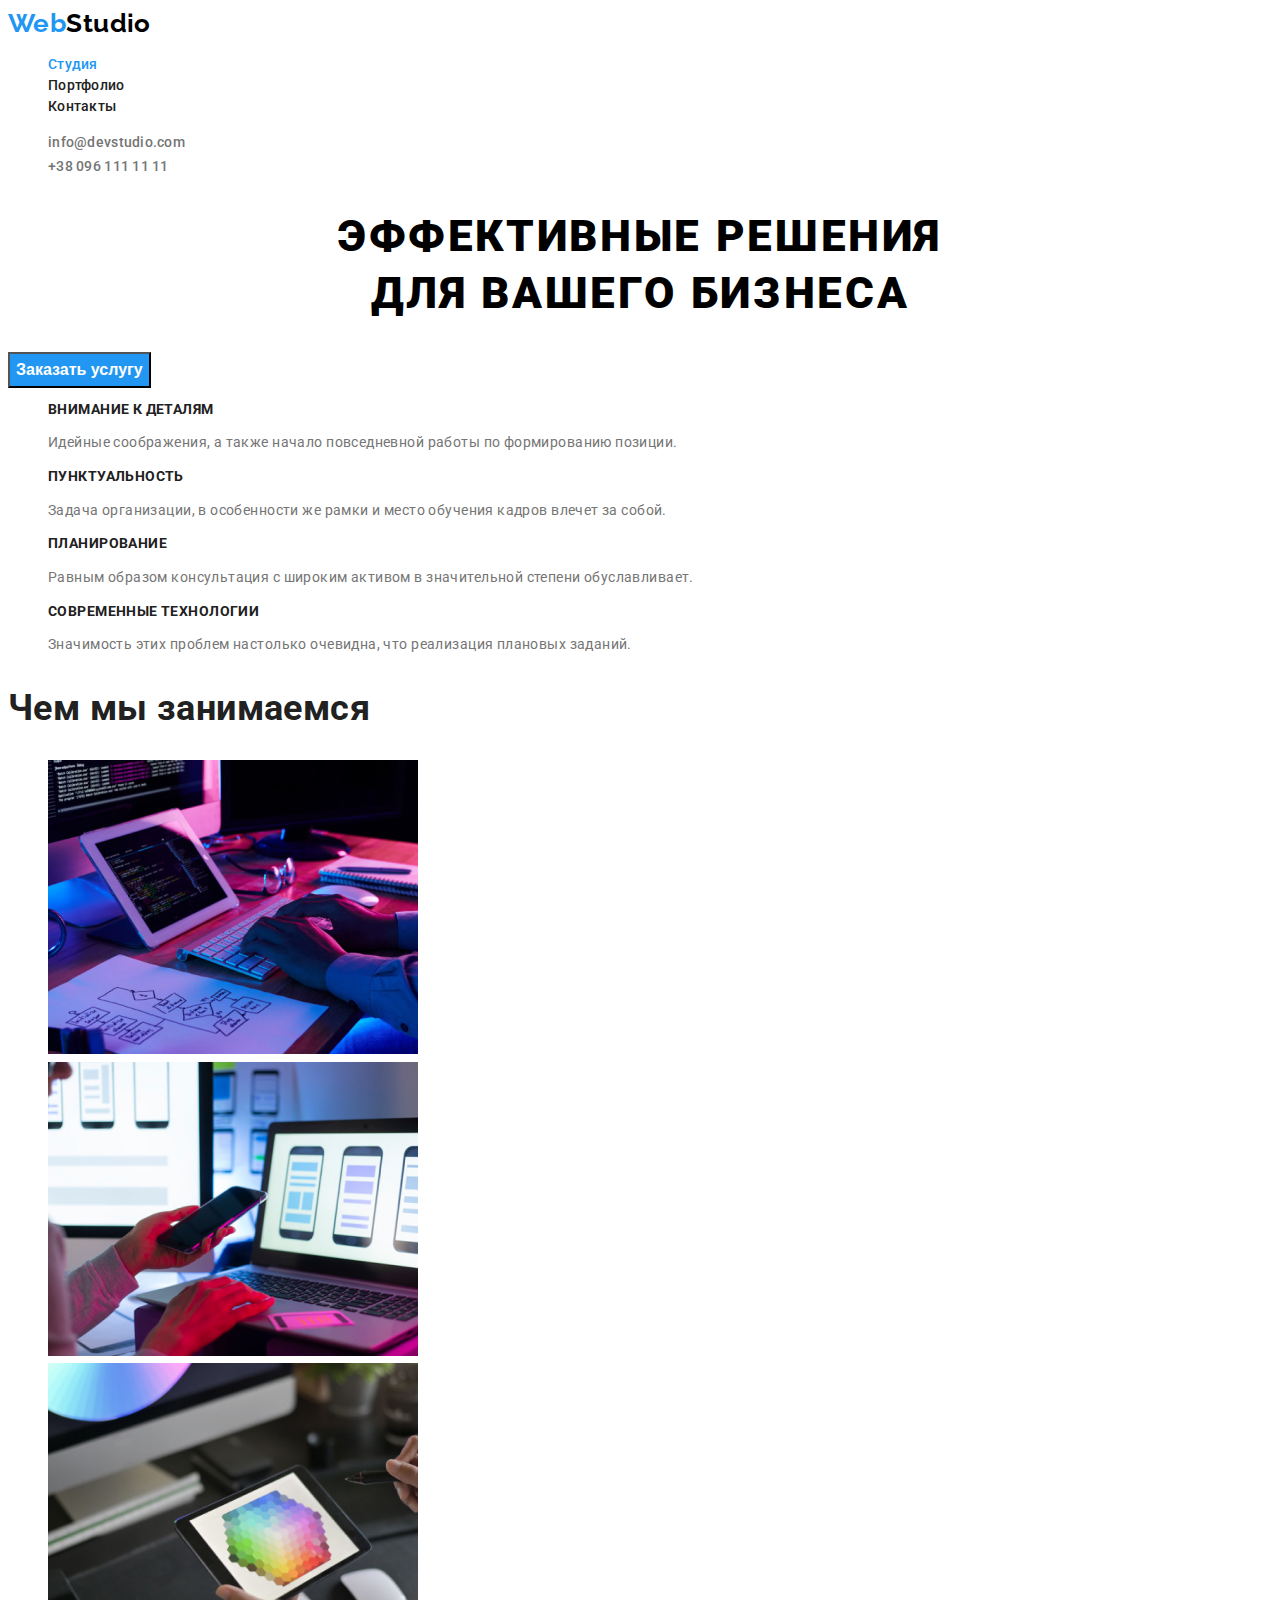
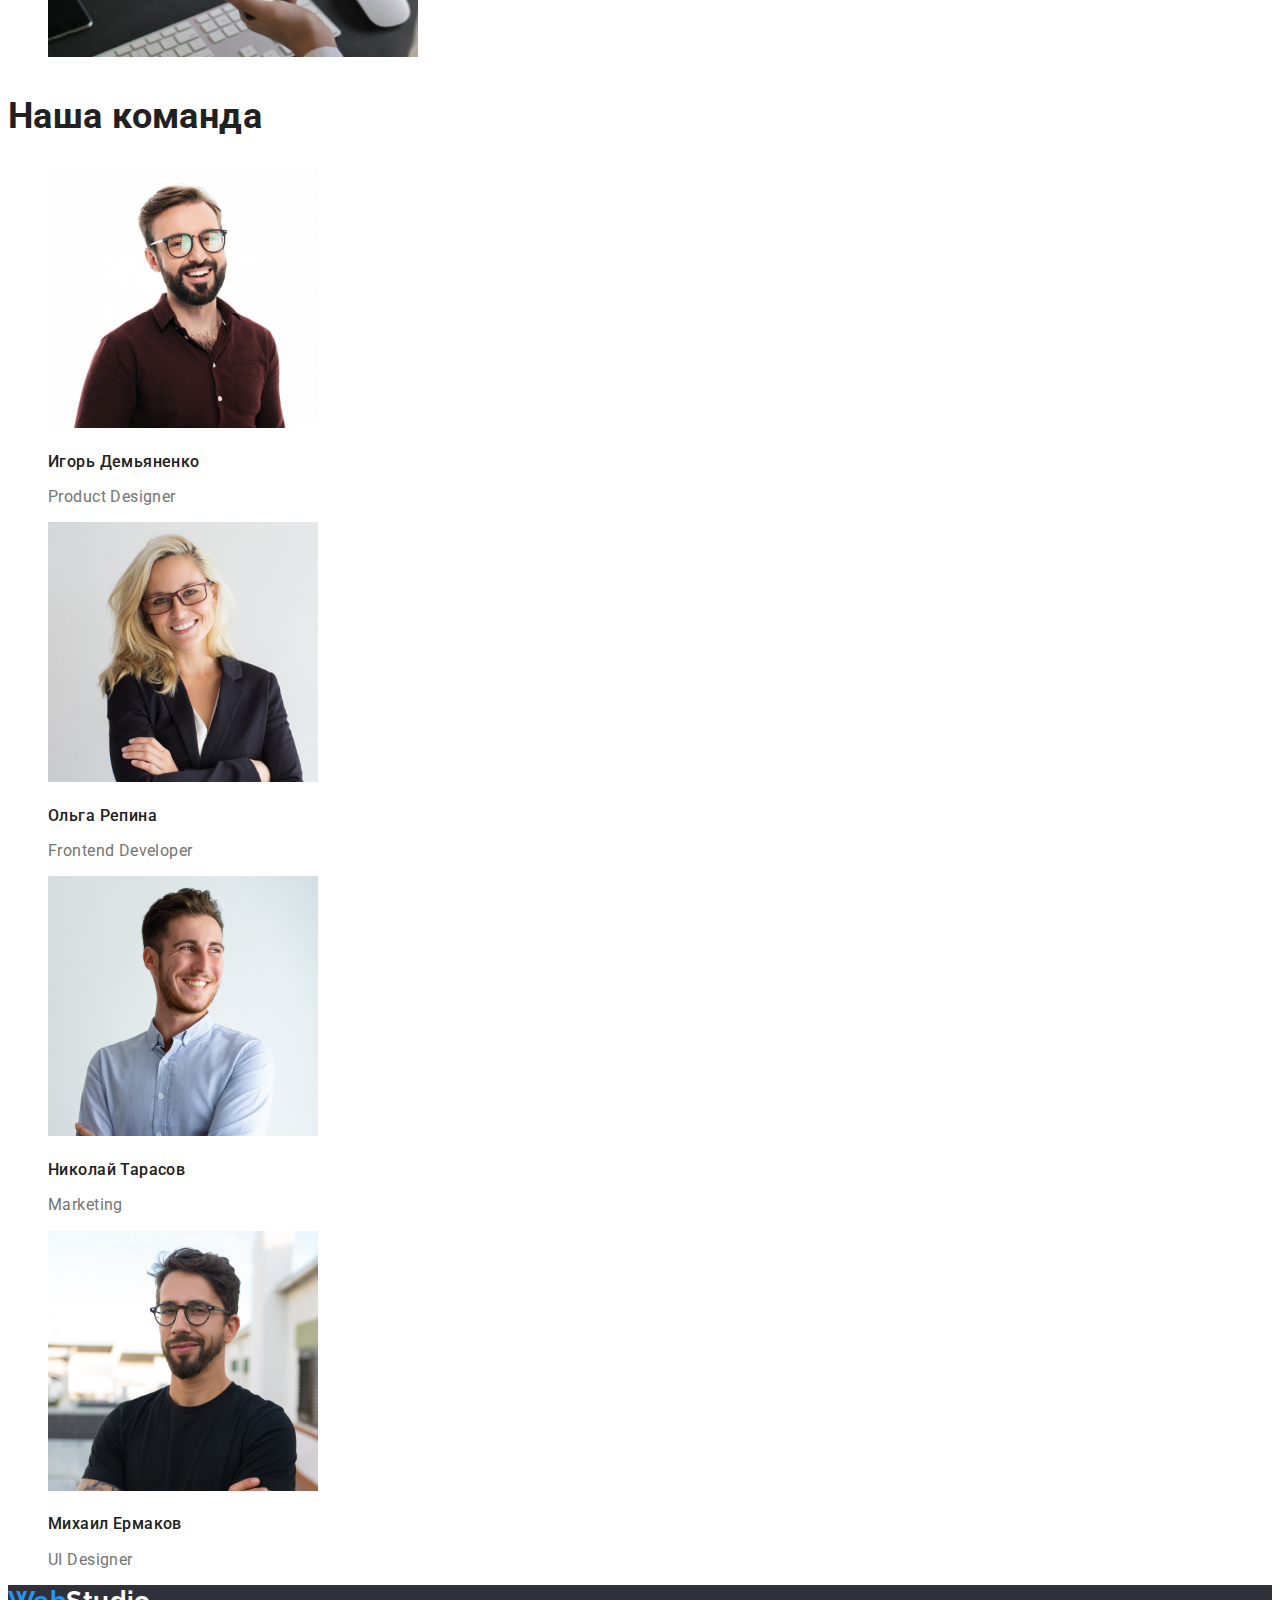
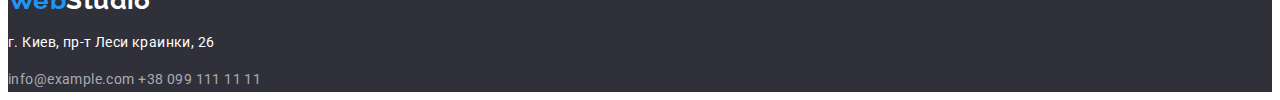
<file: index.html>
<!DOCTYPE html>
<html lang="ru">
    <head>
        <meta charset="UTF-8" />
        <meta name="viewport" content="width=device-width, initial-scale=1.0" />
        <title>WebStudio</title>

        <link rel="preconnect" href="https://fonts.googleapis.com" />
        <link rel="preconnect" href="https://fonts.gstatic.com" crossorigin />
        <link
            href="https://fonts.googleapis.com/css2?family=Raleway:wght@700&family=Roboto:wght@400;500;700;900&display=swap"
            rel="stylesheet"
        />
        <link
            rel="stylesheet"
            href="https://cdnjs.cloudflare.com/ajax/libs/modern-normalize/1.1.0/modern-normalize.min.css"
            integrity="sha512-wpPYUAdjBVSE4KJnH1VR1HeZfpl1ub8YT/NKx4PuQ5NmX2tKuGu6U/JRp5y+Y8XG2tV+wKQpNHVUX03MfMFn9Q=="
            crossorigin="anonymous"
            referrerpolicy="no-referrer"
        />
        <link rel="stylesheet" href="./css/style.css" />
    </head>

    <body>
        <!-- Header -->

        <header>
            <nav>
                <a href="./index.html" class="logo"><span class="logo-blue">Web</span>Studio</a>
                <ul class="menu">
                    <li class="active"><a class="text-menu" href="./index.html">Студия</a></li>
                    <li><a class="text-menu" href="./portfolio.html">Портфолио</a></li>
                    <li><a class="text-menu" href="">Контакты</a></li>
                </ul>
            </nav>
            <!-- Contacts -->

            <ul class="menu-contacts">
                <li><a href="" class="text-menu">info@devstudio.com</a></li>
                <li><a href="" class="text-menu">+38 096 111 11 11</a></li>
            </ul>
        </header>

        <main>
            <!-- Banner -->

            <section>
                <h1 class="main-text-title">
                    Эффективные решения <br />
                    для вашего бизнеса
                </h1>
                <button type="button" class="btn">Заказать услугу</button>
            </section>

            <!-- Advantages -->

            <section class="advantages">
                <h2 class="hidden">Преимущества</h2>
                <!-- !!!!!!!!!!!скрыть заголовок!!!!!!!!!!!!! -->
                <ul>
                    <li>
                        <h3>Внимание к деталям</h3>
                        <p>
                            Идейные соображения, а также начало повседневной работы по формированию
                            позиции.
                        </p>
                    </li>
                    <li>
                        <h3>Пунктуальность</h3>
                        <p>
                            Задача организации, в особенности же рамки и место обучения кадров
                            влечет за собой.
                        </p>
                    </li>
                    <li>
                        <h3>Планирование</h3>
                        <p>
                            Равным образом консультация с широким активом в значительной степени
                            обуславливает.
                        </p>
                    </li>
                    <li>
                        <h3>Современные технологии</h3>
                        <p>
                            Значимость этих проблем настолько очевидна, что реализация плановых
                            заданий.
                        </p>
                    </li>
                </ul>
            </section>

            <!-- Our services -->

            <section class="our-services">
                <h2>Чем мы занимаемся</h2>
                <ul>
                    <li>
                        <img src="./img/box_1.jpg" alt="Крос браузерная разработка" width="370" />
                    </li>
                    <li>
                        <img src="./img/box_2.jpg" alt="Адаптивная разработка" width="370" />
                    </li>
                    <li>
                        <img src="./img/box_3.jpg" alt="Оптимизация и настройка" width="370" />
                    </li>
                </ul>
            </section>

            <!-- Our team -->

            <section class="our-team">
                <h2>Наша команда</h2>
                <ul>
                    <li>
                        <img src="./img/pfoto_1.jpg" alt="Игорь Демьяненко" width="270" />
                        <h3>Игорь Демьяненко</h3>
                        <p>Product Designer</p>
                    </li>
                    <li>
                        <img src="./img/photo_2.jpg" alt="Ольга Репина" width="270" />
                        <h3>Ольга Репина</h3>
                        <p>Frontend Developer</p>
                    </li>
                    <li>
                        <img src="./img/photo_3.jpg" alt="Николай Тарасов" width="270" />
                        <h3>Николай Тарасов</h3>
                        <p>Marketing</p>
                    </li>
                    <li>
                        <img src="./img/photo_4.jpg" alt="Михаил Ермаков" width="270" />
                        <h3>Михаил Ермаков</h3>
                        <p>UI Designer</p>
                    </li>
                </ul>
            </section>
        </main>

        <!-- Footer -->

        <footer>
            <a href="" class="footer-logo"><span class="footer-logo-blue">Web</span>Studio</a>
            <address class="footer-contacts">
                <p>г. Киев, пр-т Леси краинки, 26</p>
                <a href="">info@example.com</a>
                <a href="">+38 099 111 11 11</a>
            </address>
        </footer>
    </body>
</html>
</file>
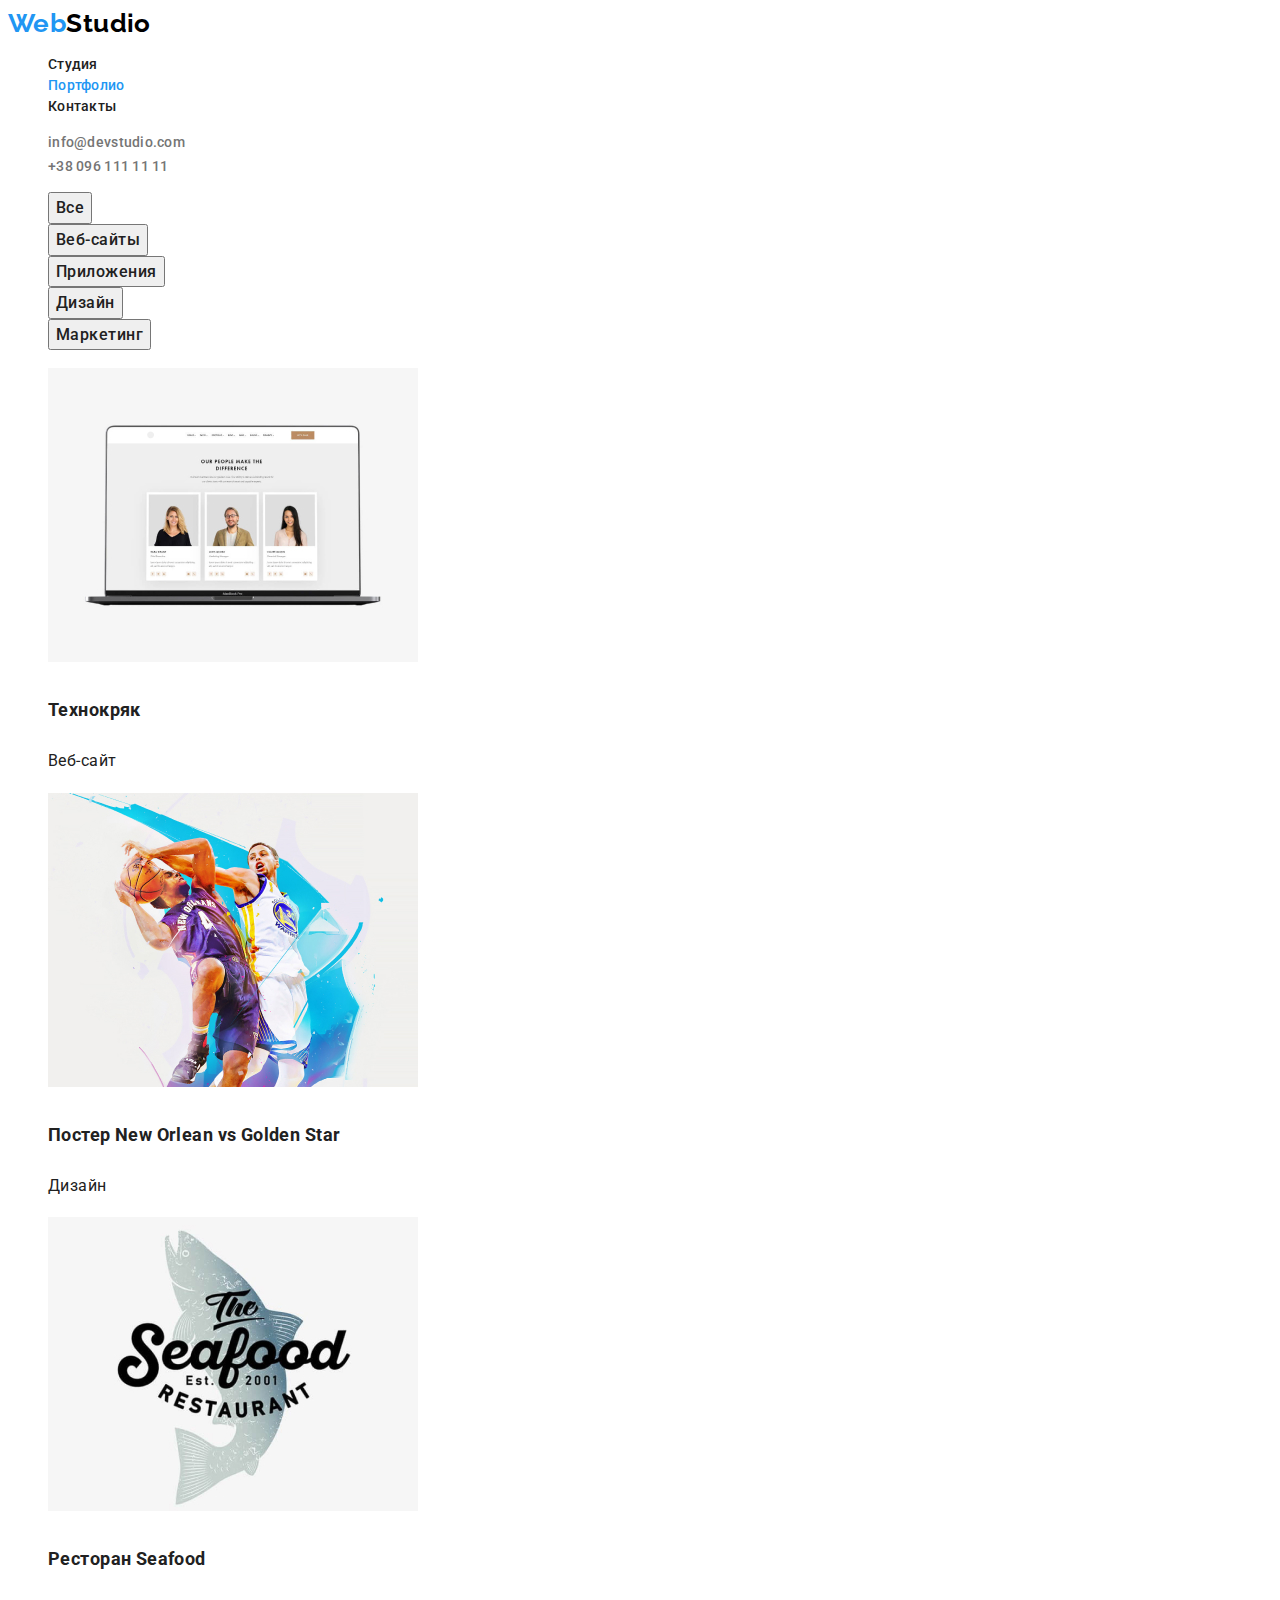
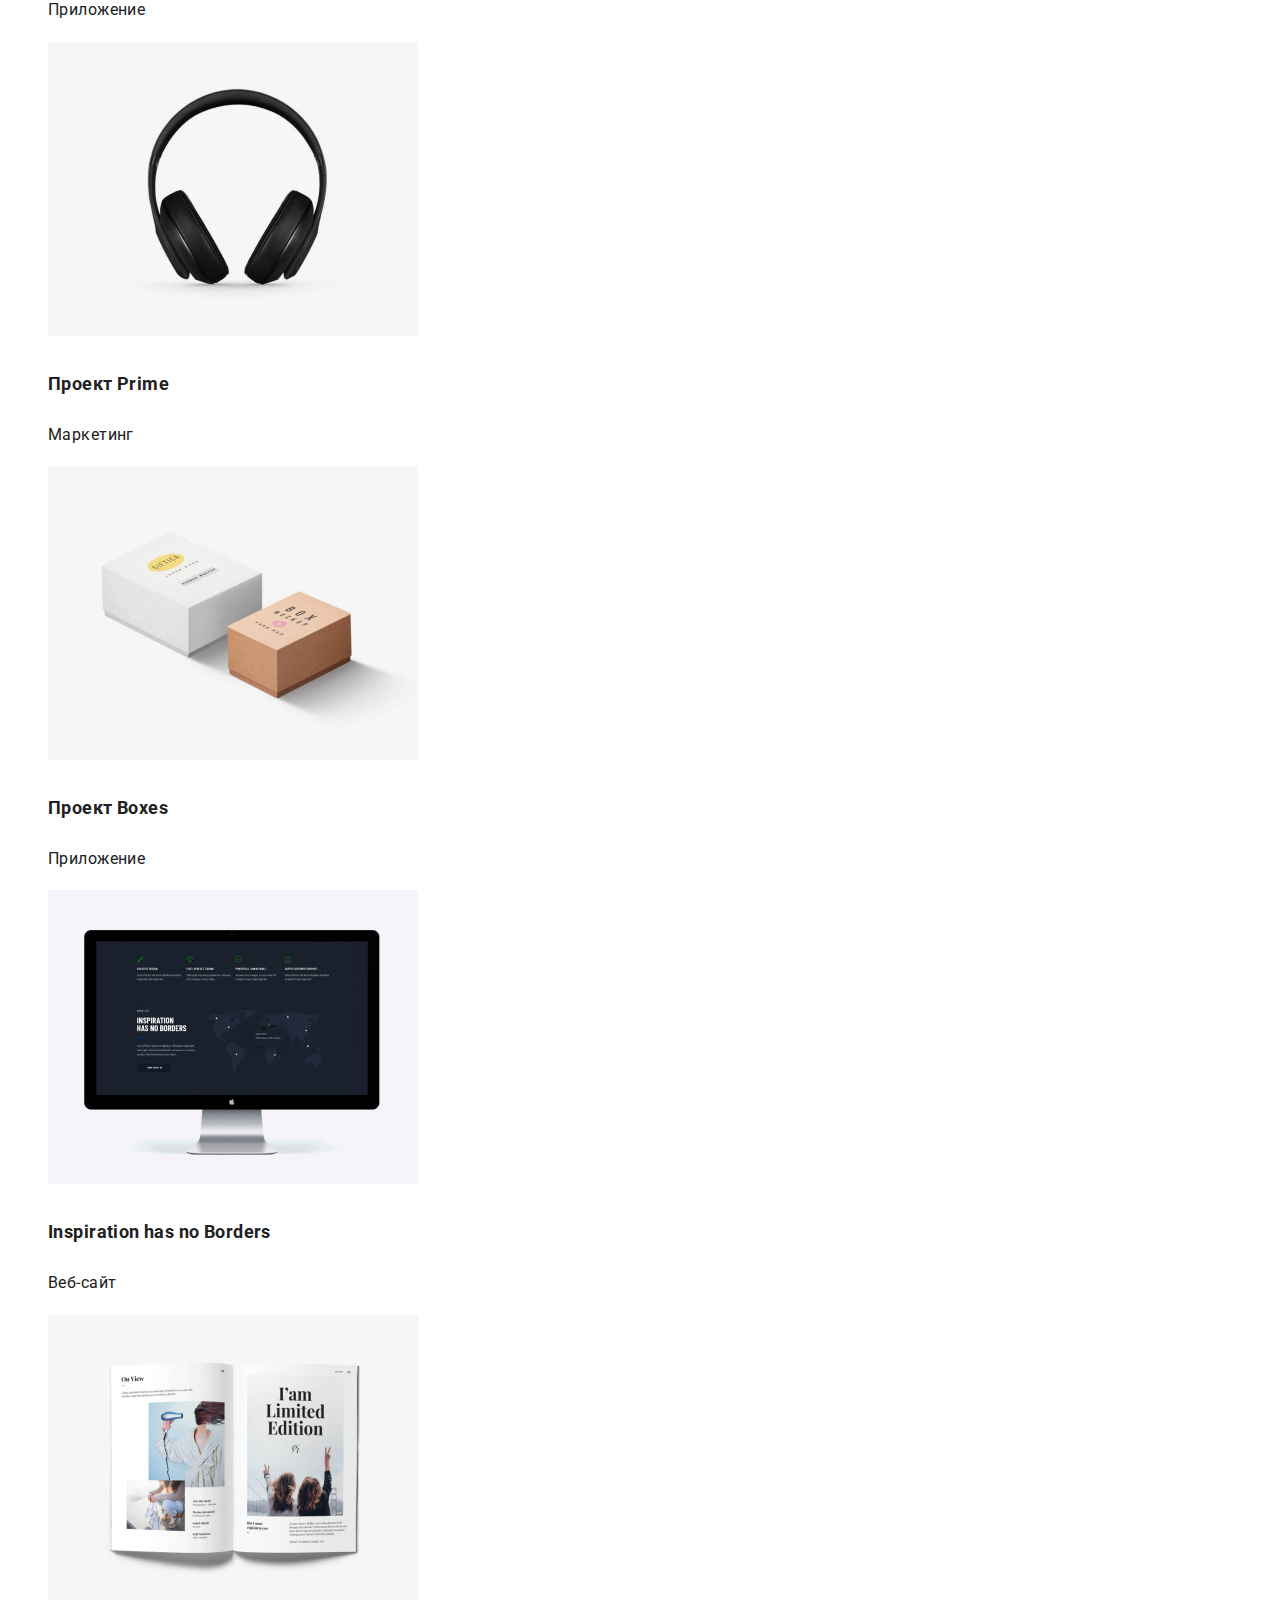
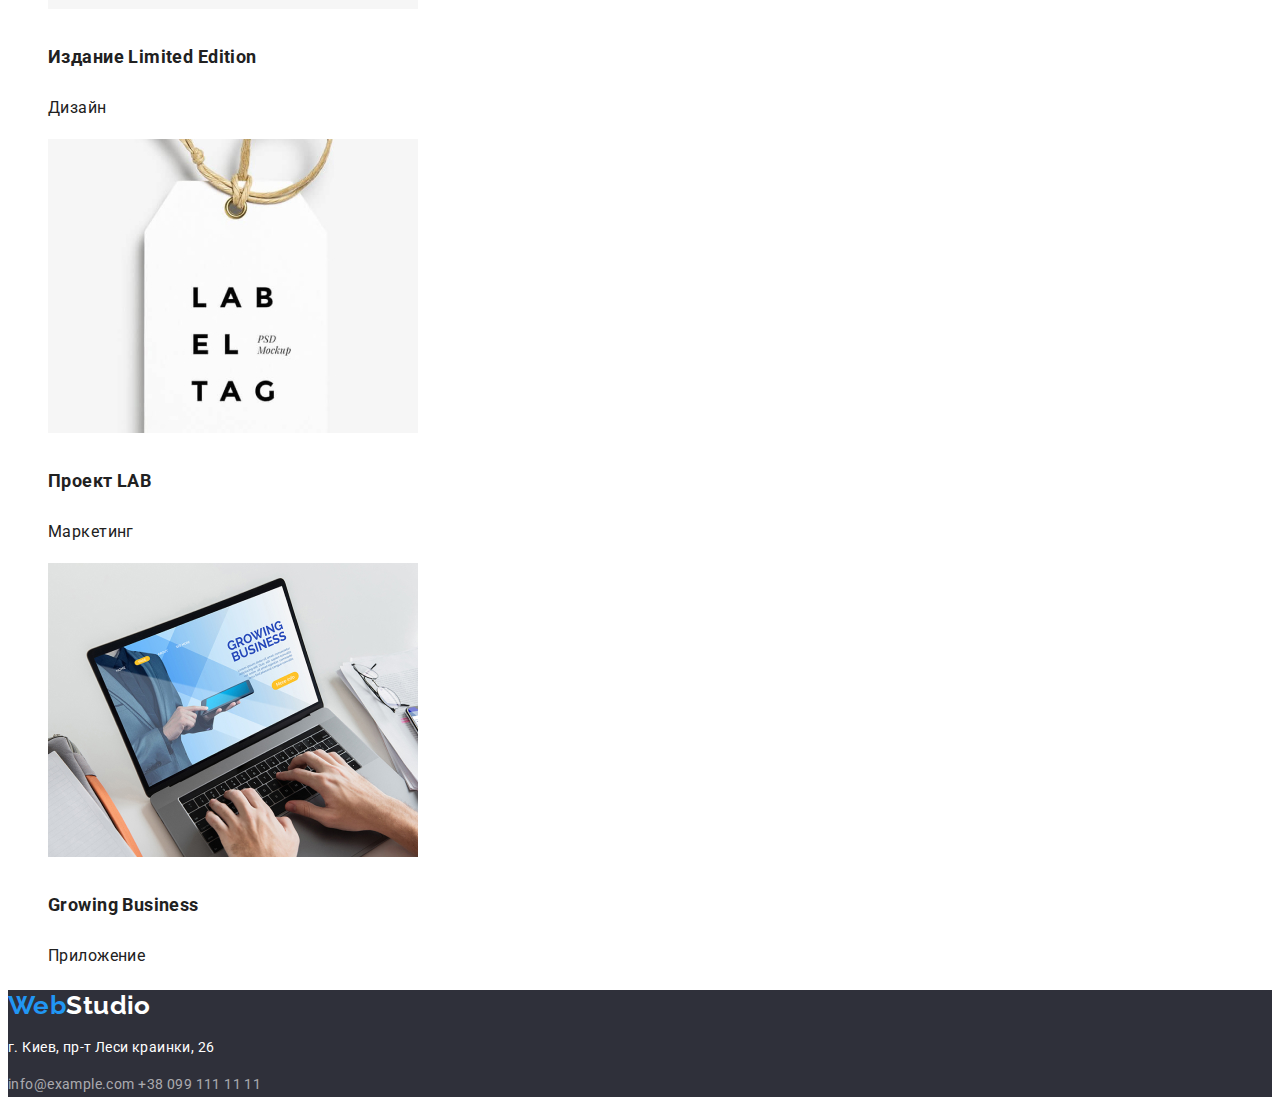
<file: portfolio.html>
<!DOCTYPE html>
<html lang="ru">
    <head>
        <meta charset="UTF-8" />
        <meta name="viewport" content="width=device-width, initial-scale=1.0" />
        <title>WebStudio</title>
        <link rel="preconnect" href="https://fonts.googleapis.com" />
        <link rel="preconnect" href="https://fonts.gstatic.com" crossorigin />
        <link
            href="https://fonts.googleapis.com/css2?family=Raleway:wght@700&family=Roboto:wght@400;500;700;900&display=swap"
            rel="stylesheet"
        />
        <link
            rel="stylesheet"
            href="https://cdnjs.cloudflare.com/ajax/libs/modern-normalize/1.1.0/modern-normalize.min.css"
            integrity="sha512-wpPYUAdjBVSE4KJnH1VR1HeZfpl1ub8YT/NKx4PuQ5NmX2tKuGu6U/JRp5y+Y8XG2tV+wKQpNHVUX03MfMFn9Q=="
            crossorigin="anonymous"
            referrerpolicy="no-referrer"
        />
        <link rel="stylesheet" href="./css/style.css" />
    </head>

    <body>
        <!-- Header -->

        <header>
            <nav>
                <a href="./index.html" class="logo"><span class="logo-blue">Web</span>Studio</a>
                <ul class="menu">
                    <li><a href="./index.html" class="text-menu">Студия</a></li>
                    <li class="active">
                        <a href="./portfolio.html" class="text-menu">Портфолио</a>
                    </li>
                    <li><a href="" class="text-menu">Контакты</a></li>
                </ul>
            </nav>
            <!-- Contacts -->

            <ul class="menu-contacts">
                <li><a href="" class="text-menu">info@devstudio.com</a></li>
                <li><a href="" class="text-menu">+38 096 111 11 11</a></li>
            </ul>
        </header>

        <!-- filter buttons -->

        <main>
            <section class="portfolio-filter">
                <ul>
                    <li><button type="button">Все</button></li>
                    <li><button type="button">Веб-сайты</button></li>
                    <li><button type="button">Приложения</button></li>
                    <li><button type="button">Дизайн</button></li>
                    <li><button type="button">Маркетинг</button></li>
                </ul>
            </section>

            <!-- work examples -->

            <section class="portfolio-work-examples">
                <h2 class="hidden">work-examples</h2>
                <!--        WARNING!!!!!!! hide text  -->
                <ul>
                    <li>
                        <img src="./img/exam-1.jpg" alt="" width="370" />
                        <h3>Технокряк</h3>
                        <p>Веб-сайт</p>
                    </li>
                    <li>
                        <img src="./img/exam-2.jpg" alt="" width="370" />
                        <h3>Постер New Orlean vs Golden Star</h3>
                        <p>Дизайн</p>
                    </li>
                    <li>
                        <img src="./img/exam-3.jpg" alt="" width="370" />
                        <h3>Ресторан Seafood</h3>
                        <p>Приложение</p>
                    </li>
                    <li>
                        <img src="./img/exam-4.jpg" alt="" width="370" />
                        <h3>Проект Prime</h3>
                        <p>Маркетинг</p>
                    </li>
                    <li>
                        <img src="./img/exam-5.jpg" alt="" width="370" />
                        <h3>Проект Boxes</h3>
                        <p>Приложение</p>
                    </li>
                    <li>
                        <img src="./img/exam-6.jpg" alt="" width="370" />
                        <h3>Inspiration has no Borders</h3>
                        <p>Веб-сайт</p>
                    </li>
                    <li>
                        <img src="./img/exam-7.jpg" alt="" width="370" />
                        <h3>Издание Limited Edition</h3>
                        <p>Дизайн</p>
                    </li>
                    <li>
                        <img src="./img/exam-8.jpg" alt="" width="370" />
                        <h3>Проект LAB</h3>
                        <p>Маркетинг</p>
                    </li>
                    <li>
                        <img src="./img/exam-9.jpg" alt="" width="370" />
                        <h3>Growing Business</h3>
                        <p>Приложение</p>
                    </li>
                </ul>
            </section>
        </main>

        <!-- Footer -->

        <footer>
            <a href="./index.html" class="footer-logo"
                ><span class="footer-logo-blue">Web</span>Studio</a
            >
            <address class="footer-contacts">
                <p>г. Киев, пр-т Леси краинки, 26</p>
                <a href="">info@example.com</a>
                <a href="">+38 099 111 11 11</a>
            </address>
        </footer>
    </body>
</html>
</file>
<file: css/style.css>
:root {
    --main-text-color: #757575;
    --title-text-color: #212121;
    --accent-text-color: #2196f3;
    --wite-color: #ffffff;
    --bgr-footer-color: #2f303a;
}

body {
    color: var(--main-text-color);
    font-family: 'Roboto', sans-serif;
    font-weight: 400;
    font-size: 14px;
    line-height: 1.7;
    letter-spacing: 0.03em;
}

li {
    list-style-type: none;
}

/* font-family: 'Raleway', sans-serif;
font-family: 'Roboto', sans-serif; */

.logo {
    color: #000000;
    font-family: Raleway;
    font-weight: 700;
    font-size: 26px;
    line-height: 1.2;
    text-decoration: none;
}
.logo-blue {
    color: var(--accent-text-color);
}

/* ---------------MeNU---------------- */

.text-menu {
    text-decoration: none;
    color: var(--title-text-color);
}

.text-menu:hover,
.text-menu:focus {
    color: var(--accent-text-color);
}
.active .text-menu {
    color: var(--accent-text-color);
}

.menu,
.menu-contacts a {
    color: var(--main-text-color);
    font-weight: 500;
    line-height: 1.5;

    letter-spacing: 0.02em;
}

/* _____________________main text title_______________ */

.main-text-title {
    font-weight: 900;
    font-size: 44px;
    line-height: 1.3;
    text-align: center;
    letter-spacing: 0.06em;
    text-transform: uppercase;

    color: #000000; /*WARNING!!!! */
}

.btn {
    background-color: var(--accent-text-color);
    font-size: 16px;
    font-weight: 700;
    line-height: 1.9;
    color: var(--wite-color);
    cursor: pointer;
}

/* -------------------Advantages-------------------- */

.advantages h3 {
    color: var(--title-text-color);
    font-weight: 700;
    line-height: 1.1;
    text-transform: uppercase;
    font-size: 14px;
}

/*---------------------- Our services - Our team H2 - text ------------------ */

.our-services h2,
.our-team h2 {
    color: var(--title-text-color);
    font-weight: 700;
    font-size: 36px;
    line-height: 1.2;
}

/* ------------- Our team H3-p - text --------------------*/

.our-team h3 {
    color: var(--title-text-color);
    font-weight: 500;
    font-size: 16px;
    line-height: 1.2;
}

.our-team p {
    color: var(--main-text-color);
    font-weight: 400;
    font-size: 16px;
    line-height: 1.2;
}
/* -----------------footer-------------- */

footer {
    background-color: var(--bgr-footer-color);
    font-style: normal;
}

.footer-logo {
    color: var(--wite-color);
    font-family: Raleway;
    font-weight: 700;
    font-size: 26px;
    line-height: 1.2;
    text-decoration: none;
}

.footer-logo-blue {
    color: var(--accent-text-color);
}

.footer-contacts a {
    color: rgba(255, 255, 255, 0.6);
    text-decoration: none;
}

.footer-contacts p {
    color: var(--wite-color);
}
address {
    font-style: normal;
}

/* -----------------------------------Potfolio-page--------------------------------- */
.hidden {
    display: none;
}

.portfolio-filter button {
    color: var(--title-text-color);
    font-family: 'Roboto', sans-serif;
    font-weight: 500;
    font-size: 16px;
    line-height: 1.6;
    letter-spacing: 0.03em;
}

.portfolio-filter button:hover,
.portfolio-filter button:focus {
    color: var(--wite-color);
    background-color: var(--accent-text-color);
}

.portfolio-work-examples,
h3 {
    color: var(--title-text-color);
    font-weight: 700;
    font-size: 18px;
    line-height: 2;
}

.portfolio-work-examples p {
    font-weight: 400;
    font-size: 16px;
    line-height: 1.9;
}
</file>
